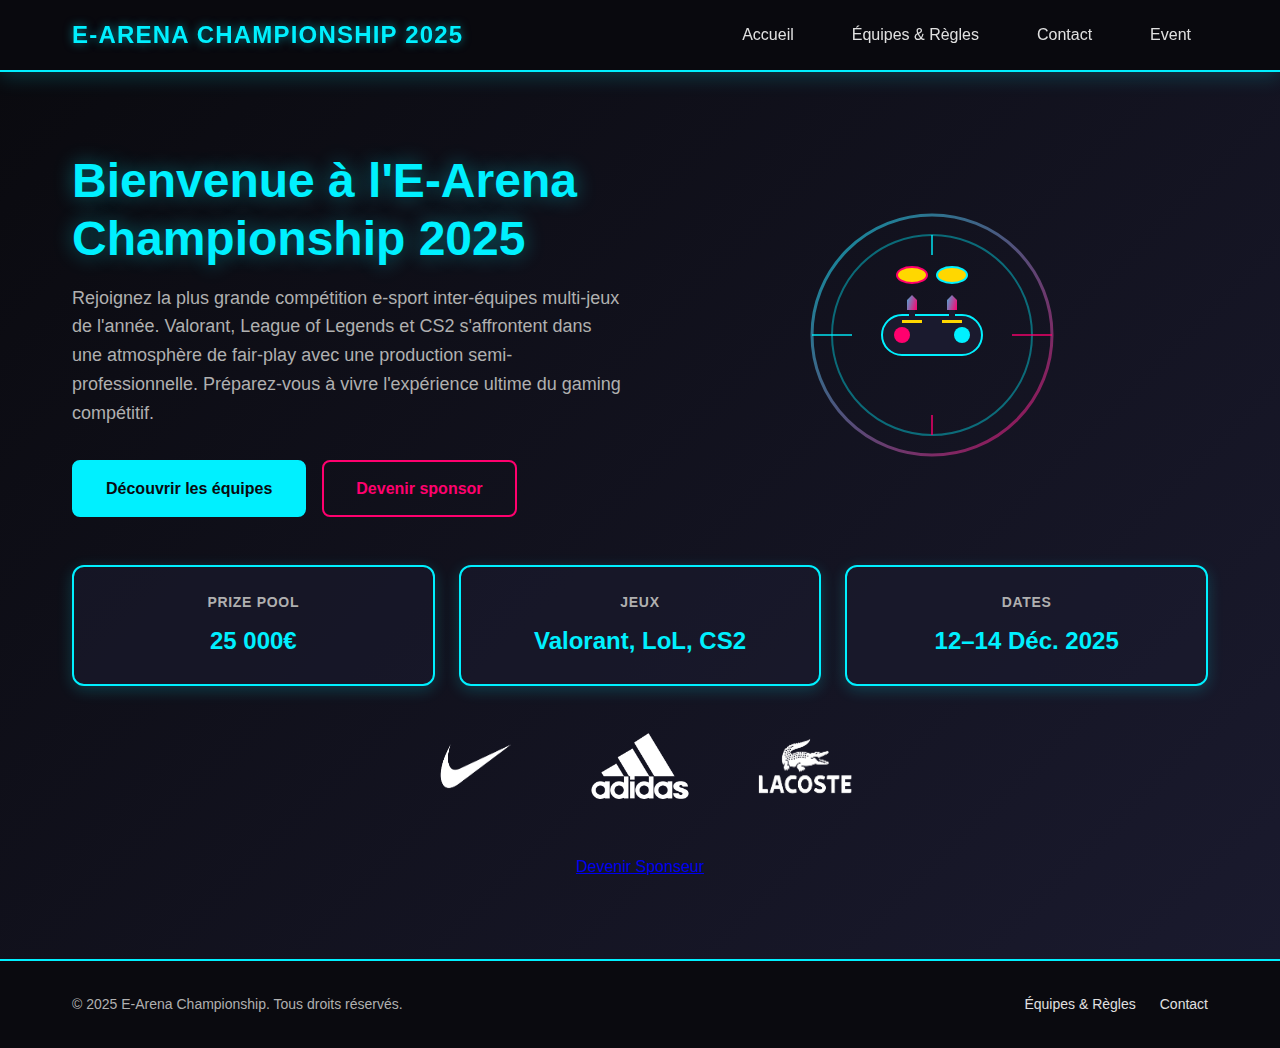
<file: index.html>
<!DOCTYPE html>
<html lang="fr">
<head>
  <meta charset="UTF-8">
  <meta name="viewport" content="width=device-width, initial-scale=1.0">
  <meta name="description" content="E-Arena Championship 2025 - Compétition e-sport inter-équipes multi-jeux avec 25 000€ de prize pool. Valorant, LoL, CS2.">
  <meta property="og:title" content="E-Arena Championship 2025">
  <meta property="og:description" content="Compétition e-sport inter-équipes multi-jeux avec esprit fair-play et production semi-pro">
  <meta property="og:type" content="website">
  <title>E-Arena Championship 2025 | Tournoi E-Sport</title>
  <link rel="icon" type="image/x-icon" href="gaming.jpg">
  <link rel="stylesheet" href="styles.css">
</head>
<body>
  <a href="#main" class="skip-link">Aller au contenu</a>

  <header class="header">
    <div class="container">
      <div class="header-content">
        <h1 class="logo">E-Arena Championship 2025</h1>
        <nav class="nav" aria-label="Navigation principale">
          <ul class="nav-list">
            <li><a href="#home" class="nav-link">Accueil</a></li>
            <li><a href="teams.html" class="nav-link" target="_blank">Équipes & Règles</a></li>
            <li><a href="contact.html" class="nav-link" target="_blank">Contact</a></li>
            <li><a href="events.html" class="nav-link" target="_blank">Event</a></li>
          </ul>
        </nav>
      </div>
    </div>
  </header>

  <main id="main" tabindex="-1">
    <section id="home" class="hero">
      <div class="container">
        <div class="hero-content">
          <div class="hero-text">
            <h2 class="hero-title">Bienvenue à l'E-Arena Championship 2025</h2>
            <p class="hero-description">
              Rejoignez la plus grande compétition e-sport inter-équipes multi-jeux de l'année. 
              Valorant, League of Legends et CS2 s'affrontent dans une atmosphère de fair-play 
              avec une production semi-professionnelle. Préparez-vous à vivre l'expérience ultime du gaming compétitif.
            </p>
            <div class="hero-cta">
              <a href="#teams" class="btn btn-primary">Découvrir les équipes</a>
              <a href="contact.html" class="btn btn-secondary">Devenir sponsor</a>
            </div>
          </div>
          <div class="hero-illustration">
            <svg viewBox="0 0 400 300" xmlns="http://www.w3.org/2000/svg" aria-hidden="true">
              <defs>
                <linearGradient id="neonGrad" x1="0%" y1="0%" x2="100%" y2="100%">
                  <stop offset="0%" style="stop-color:#00f0ff;stop-opacity:1" />
                  <stop offset="100%" style="stop-color:#ff006e;stop-opacity:1" />
                </linearGradient>
              </defs>
              <circle cx="200" cy="150" r="120" fill="none" stroke="url(#neonGrad)" stroke-width="3" opacity="0.6"/>
              <circle cx="200" cy="150" r="100" fill="none" stroke="#00f0ff" stroke-width="2" opacity="0.4"/>
              <rect x="150" y="130" width="100" height="40" rx="20" fill="#1a1a2e" stroke="#00f0ff" stroke-width="2"/>
              <circle cx="170" cy="150" r="8" fill="#ff006e"/>
              <circle cx="230" cy="150" r="8" fill="#00f0ff"/>
              <path d="M 180 90 L 180 110 L 175 115 L 175 125 L 185 125 L 185 115 L 180 110 Z" fill="url(#neonGrad)"/>
              <ellipse cx="180" cy="90" rx="15" ry="8" fill="#ffd700" stroke="#ff006e" stroke-width="2"/>
              <rect x="177" y="125" width="6" height="10" fill="#1a1a2e"/>
              <rect x="170" y="135" width="20" height="3" fill="#ffd700"/>
              <path d="M 220 90 L 220 110 L 215 115 L 215 125 L 225 125 L 225 115 L 220 110 Z" fill="url(#neonGrad)"/>
              <ellipse cx="220" cy="90" rx="15" ry="8" fill="#ffd700" stroke="#00f0ff" stroke-width="2"/>
              <rect x="217" y="125" width="6" height="10" fill="#1a1a2e"/>
              <rect x="210" y="135" width="20" height="3" fill="#ffd700"/>
              <line x1="80" y1="150" x2="120" y2="150" stroke="#00f0ff" stroke-width="2" opacity="0.7"/>
              <line x1="280" y1="150" x2="320" y2="150" stroke="#ff006e" stroke-width="2" opacity="0.7"/>
              <line x1="200" y1="50" x2="200" y2="70" stroke="#00f0ff" stroke-width="2" opacity="0.7"/>
              <line x1="200" y1="230" x2="200" y2="250" stroke="#ff006e" stroke-width="2" opacity="0.7"/>
            </svg>
          </div>
        </div>

        <div class="highlights">
          <article class="highlight-card">
            <h3 class="highlight-title">Prize Pool</h3>
            <p class="highlight-value">25 000€</p>
          </article>
          <article class="highlight-card">
            <h3 class="highlight-title">Jeux</h3>
            <p class="highlight-value">Valorant, LoL, CS2</p>
          </article>
          <article class="highlight-card">
            <h3 class="highlight-title">Dates</h3>
            <p class="highlight-value">12–14 Déc. 2025</p>
          </article>
        </div>
        <div class= "fisrtImage">
        <img src="nike.png" alt="lacoste">
        <img src="Adidas.png" alt="nike">
        <img src="lacoste.png" alt="Adidas">
        <div class="sponseur">
        <a href="contact.html">Devenir Sponseur</a>

        </div>
        </div>
      </div>
    </section>
  </main>

  <footer class="footer">
    <div class="container">
      <div class="footer-content">
        <p class="footer-copyright">&copy; 2025 E-Arena Championship. Tous droits réservés.</p>
        <nav class="footer-nav" aria-label="Navigation secondaire">
          <a href="#teams" class="footer-link">Équipes & Règles</a>
          <a href="#contact" class="footer-link">Contact</a>
        </nav>
      </div>
    </div>
  </footer>
</body>
</html>
</file>
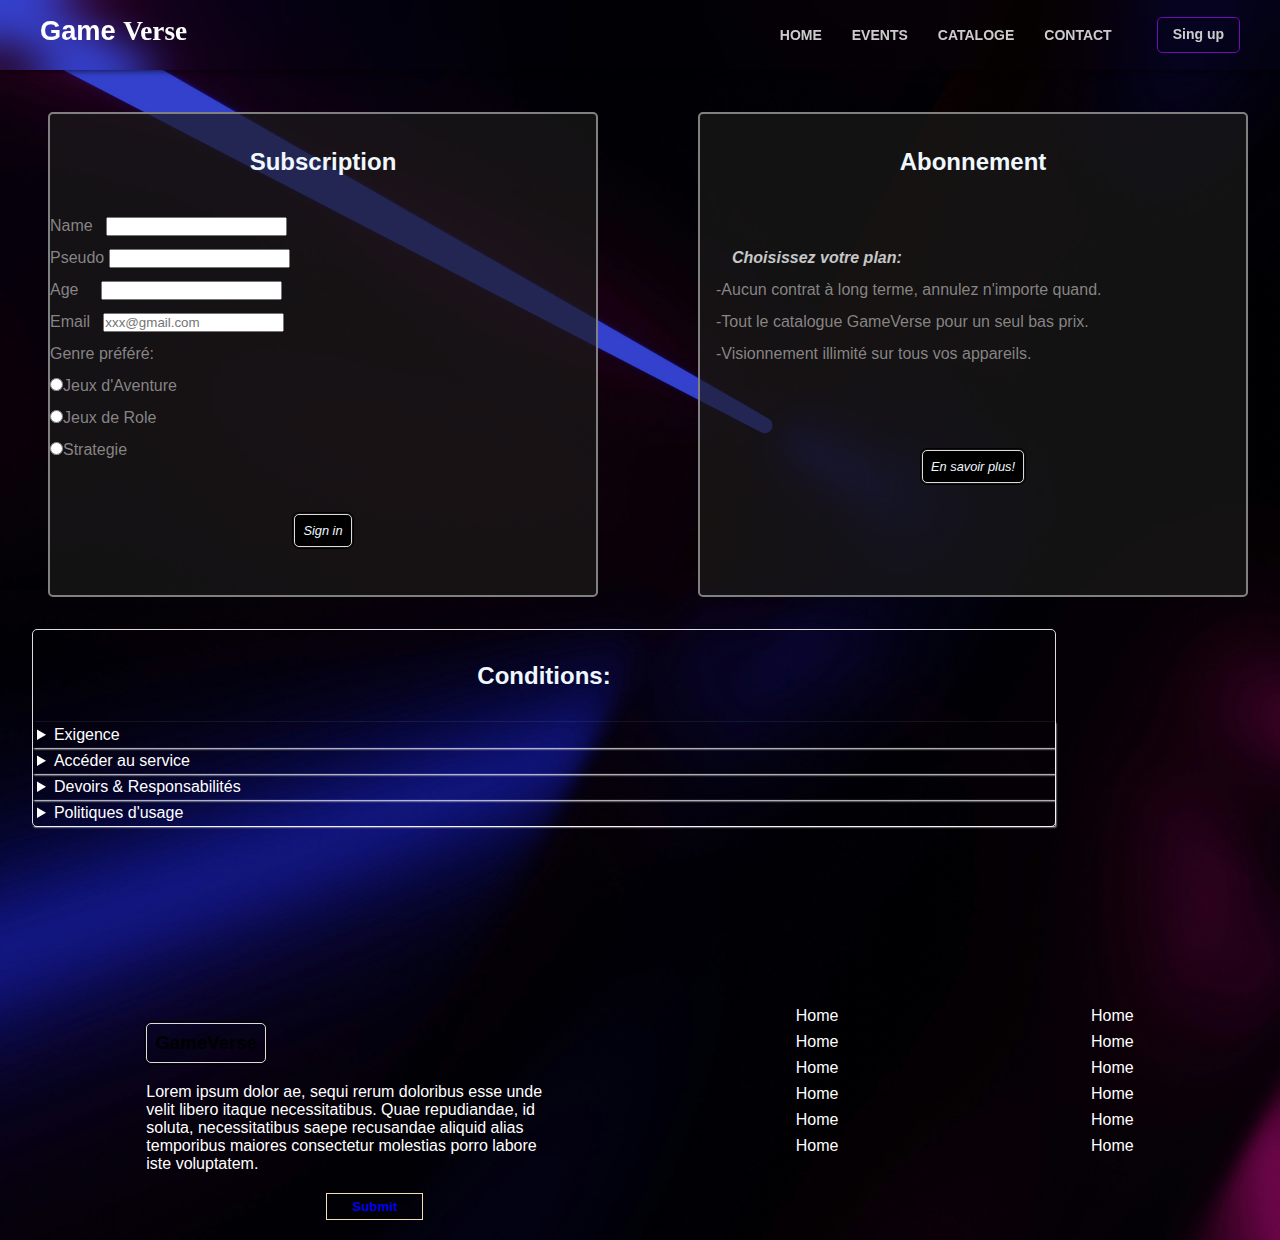
<file: communaut.html>
<!DOCTYPE html>
<html lang="fr">
    <head>
     <link rel="stylesheet" href="communaute-style.css">

    </head>
    <body style="background-image: url(background\ sss.jpg);" class="background-image">

 <header class="header">
    <h5 class="logo">GameVerse</h5>
    <nav class="nav">
    <details>
      <summary>Pages ▾</summary>
      <ul>
        <li><a href="acceuil.html">Home</a></li>
        <li><a href="evenement.html">EVENTS</a></li>
        <li><a href="catalogue">CATALOGE</a></li>
        <li><a href="#">CONTACT</a></li>
        <li><a href="communaut.html" class="signin">Sign Up</a></li>
      </ul>
    </details>
  </nav>
  </header> 


<header class="main-header">

           <div class="logo-container">

             <h1 class="logo">Game <span class="glow">Verse</span></h1>
           </div>

         <nav class="nav-links">
            <a href="acceuil.html" class="nav-item">HOME</a>
            <a href="evenement.html" class="nav-item">EVENTS</a>
            <a href="catalogue.html" class="nav-item">CATALOGE</a>
            <a href="#contact" class="nav-item">CONTACT</a>
            <a href="communaut.html" class="nav-item login-btn">Sing up</a>
        </nav>
       </header>

       <div class="first">
        <div class="form-signin">
            <h2>Subscription</h2>
            <form action="signup">
                <label for="name">Name &nbsp</label>
                <input type="text" id="name" name="name"><br>
                <label for="pseudo">Pseudo </label>
                <input type="text" id="pseudo" name="pseudo"><br>
                <label for="age">Age &nbsp &nbsp </label>
                <input type="number" id="age" name="age"><br>
                <label for="email">Email &nbsp </label>
                <input type="email" id="email" name="email"  placeholder="xxx@gmail.com"><br>
                <label for="genre">Genre préféré: &nbsp </label><br>
                <input type="radio" id="genre" name="genre" value="">Jeux d'Aventure<br>  
                <input type="radio" id="genre" name="genre" value="">Jeux de Role<br>
                <input type="radio" id="genre" name="genre" value="">Strategie <br>              
            </form>
            <div class="btn">
                <button > <em>Sign in</em></button>
            </div>
        </div>
        <div class="abonnement">
            <div>
                <h2>Abonnement</h2>
                <h4><em>Choisissez votre plan:</em> </h4>
                <p>-Aucun contrat à long terme, annulez n'importe quand. <br>
                   -Tout le catalogue GameVerse pour un seul bas prix. <br>
                   -Visionnement illimité sur tous vos appareils.</p>
                </div>
              <div class="POPUP">
                <a href="#types" class="btn"><button><em>En savoir plus!</em></button></a>
              </div>              
            </div>

            <div class="types" id="types">

                <div class="types-content">
                    <div style="background-color: #38B6A6;" class="length"> 
                        <h3>FREE</h3>
                        <div class="prg">                     
                        <p><b>-1080p,ray tracing</b></p><br>
                        <p><b>-Appareils pris en charge:</b></p>
                        <p><i>&nbsp&nbspTeleviseur,ordinateur,cellulaire et tablette</i></p><br>
                        <p><b>-Appareilsautorisés pour téléchargement:</b><i>1</i></p><br>
                        <p><b>-Sauvgard cloud: </b> &nbsp <i>Non dispo</i></p></p>
                        <p><b>-Support client:</b> &nbsp Via e-mail uniquement</i></p></div>


                        <div class="price">
                            <p><b>19.99$/Mois</b></p>
                        </div>
                    </div>
                    <div style="background-color: #762AA4;" class="length1">
                        <h3>PREMUIM</h3>
                        <div class="prg">

                           <p><b>-1440p,ray tracing</b></p><br>
                           <p><b>-Appareils pris en charge:</b></p>
                           <p><i>&nbsp&nbspTeleviseur,ordinateur,cellulaire et tablette</i></p><br>
                           <p><b>-Appareilsautorisés pour téléchargement:</b> <i>4</i></p><br>
                           <p><b>-Sauvgard cloud: </b> &nbsp <i>Automatique</i></p></p>
                           <p><b>-Support prioritaire:</b> &nbsp 24/24 H</i></p><br>
                           <p><b>-Réduction exclusives sur les nouvautés</b></p><br>                            
                        </div>

                        <div class="price">
                            <p><b>32.99$/Mois</b></p>
                        </div>                        
                    </div>
                    <div style="background-color:#1C2FB0;" class="length2">
                        <h3>PRO-GAMER</h3>
                        <div class="prg">
                           <p><b>-4K,ultra détail,ray tracing</b></p><br>
                           <p><b>-Appareils pris en charge:</b></p>
                           <p><i>&nbsp&nbspTeleviseur,ordinateur,cellulaire et tablette</i></p><br>
                           <p><b>-Appareilsautorisés pour téléchargement:</b><i>6</i></p><br>
                           <p><b>-Sauvgard cloud: </b> &nbsp <i>Illimité</i></p></p>
                           <p><b>-Support premuim:</b> &nbsp Avec assistance en direct</i></p><br>
                           <p><b>-Badges+Récompenses exclusives</b></p><br>
                           <p><b>-Streaming de jeux en direct</b></p><br> 
                        </div>
                        

                        <div class="price">
                            <p><b>49.98$/Mois</b></p>
                        </div>                         
                    </div>
                </div>
                <a href="#" class="close"><b>X</b></a>
            </div>
        </div>

        <div class="conditions">
            <h2>Conditions:</h2>
   
           <details>
             <summary>Exigence</summary>
             <p>Lorem ipsum dolor sit amet.</p>
           </details>
           <details>
              <summary>Accéder au service</summary>
              <p>Lorem ipsum dolor sit amet.</p>
            </details>
           <details>
               <summary>Devoirs & Responsabilités</summary>
               <p>Lorem ipsum dolor sit amet. Lorem ipsum dolor, sit amet consectetur adipisicing elit. </p>
           </details>
           <details>
               <summary>Politiques d'usage</summary>
               <p>Lorem ipsum dolor sit amet.</p>
           </details>        
       </div>

    </body>

    <footer class="footer">
  <p>© 2025 MyWebsite. All rights reserved.</p>
</footer>


<footer class="main-footer">
        <div class="general">
            <div class="first-cnd">
                <h3>GameVerse</h3>
                <p>Lorem ipsum dolor ae, sequi rerum doloribus esse unde velit libero itaque necessitatibus. Quae
                    repudiandae, id soluta, necessitatibus saepe recusandae aliquid alias temporibus maiores consectetur
                    molestias porro labore iste voluptatem.</p>
                <div class="icons">
                    <i class="fa-brands fa-twitter"></i>
<i class="fa-brands fa-x-twitter"></i><i class="fa-brands fa-twitter"></i>
<i class="fa-solid fa-phone"></i> <button><a href="#">Submit</a></button>
                </div>
            </div>
            <div class="second-cnd">
                <ul>
                    <li>Home </li>
                    <li>Home</li>
                    <li>Home</li>
                    <li>Home</li>
                    <li>Home</li>
                    <li>Home</li>
                </ul>
            </div>
            <div class="third">
                <ul>
                    <li>Home</li>
                    <li>Home</li>
                    <li>Home</li>
                    <li>Home</li>
                    <li>Home</li>
                    <li>Home</li>
                </ul>
            </div>
        </div>
    </footer>
</html>
</file>
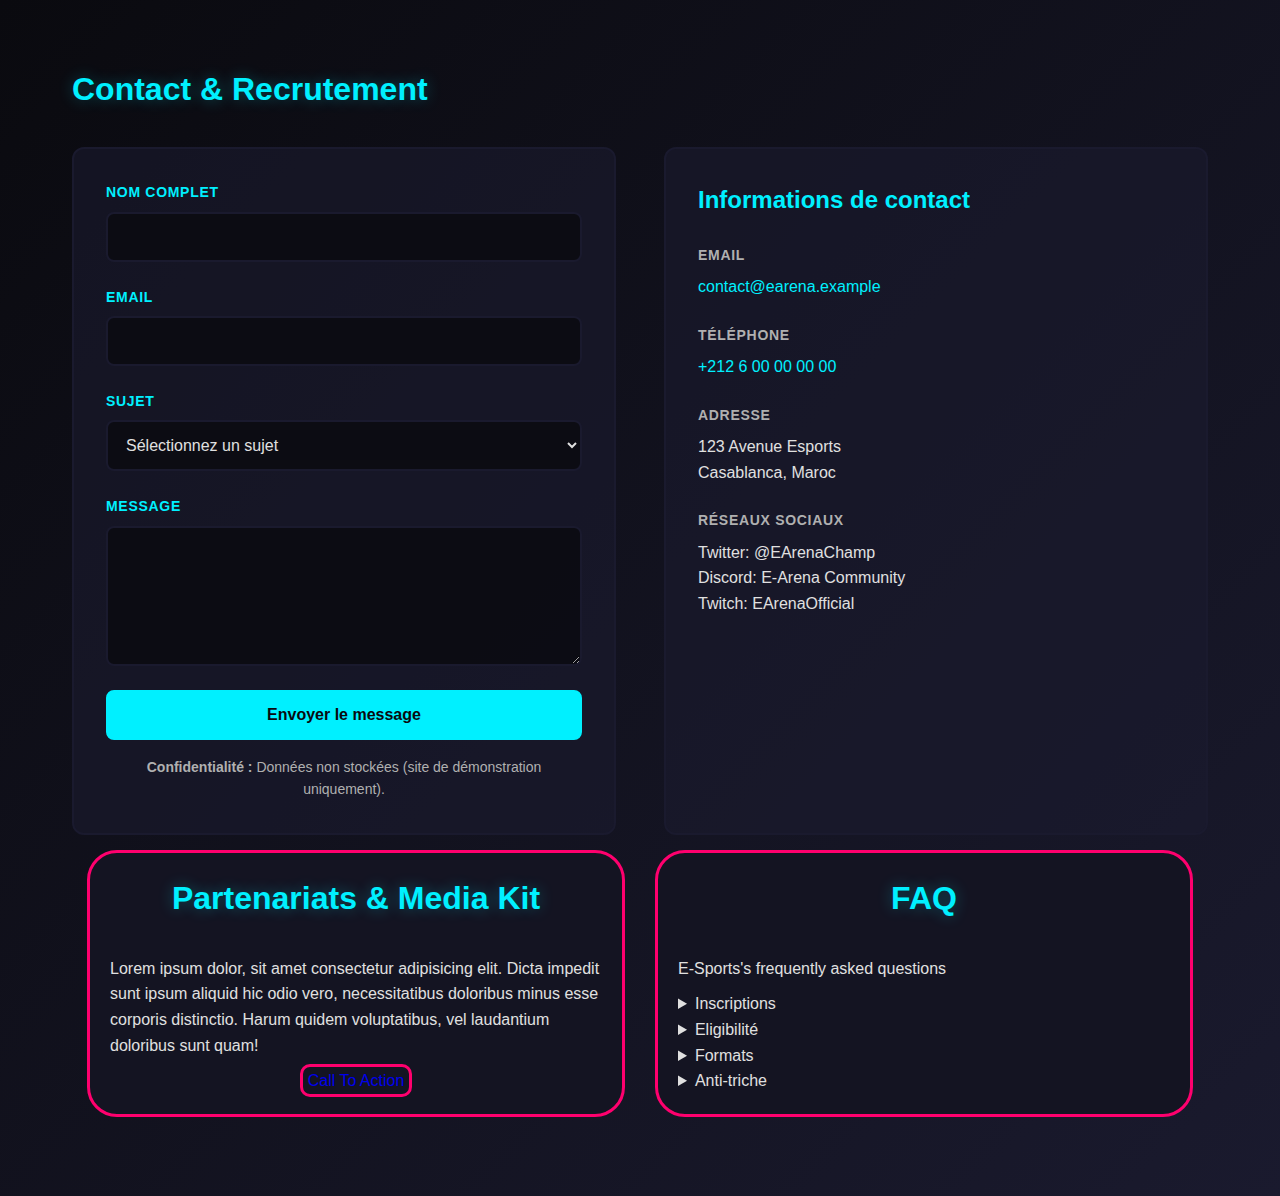
<file: contact.html>
<!DOCTYPE html>
<html lang="fr">
<head>
  <meta charset="UTF-8">
  <meta name="viewport" content="width=device-width, initial-scale=1.0">
  <meta name="description" content="E-Arena Championship 2025 - Compétition e-sport inter-équipes multi-jeux avec 25 000€ de prize pool. Valorant, LoL, CS2.">
  <meta property="og:title" content="E-Arena Championship 2025">
  <meta property="og:description" content="Compétition e-sport inter-équipes multi-jeux avec esprit fair-play et production semi-pro">
  <meta property="og:type" content="website">
  <title>E-Arena Championship 2025 | Tournoi E-Sport</title>
  <link rel="stylesheet" href="styles.css">
</head>
<body>
        <section id="contact" class="contact-section">
      <div class="container">
        <h2 class="section-title">Contact & Recrutement</h2>
        
        <div class="contact-layout">
          <div class="contact-form-wrapper">
            <form class="contact-form" action="#" method="post">
              <div class="form-group">
                <label for="name" class="form-label">Nom complet</label>
                <input type="text" id="name" name="name" class="form-input" required>
              </div>

              <div class="form-group">
                <label for="email" class="form-label">Email</label>
                <input type="email" id="email" name="email" class="form-input" required>
              </div>

              <div class="form-group">
                <label for="subject" class="form-label">Sujet</label>
                <select id="subject" name="subject" class="form-select" required>
                  <option value="">Sélectionnez un sujet</option>
                  <option value="recrutement">Recrutement</option>
                  <option value="sponsoring">Sponsoring</option>
                  <option value="info">Info Tournoi</option>
                </select>
              </div>

              <div class="form-group">
                <label for="message" class="form-label">Message</label>
                <textarea id="message" name="message" class="form-textarea" rows="6" required></textarea>
              </div>

              <button type="submit" class="btn btn-primary btn-full">Envoyer le message</button>
            </form>

            <p class="privacy-notice">
              <strong>Confidentialité :</strong> Données non stockées (site de démonstration uniquement).
            </p>
          </div>

          <div class="contact-info">
            <h3 class="contact-info-title">Informations de contact</h3>
            
            <div class="contact-item">
              <h4 class="contact-item-label">Email</h4>
              <p class="contact-item-value">
                <a href="mailto:contact@earena.example">contact@earena.example</a>
              </p>
            </div>

            <div class="contact-item">
              <h4 class="contact-item-label">Téléphone</h4>
              <p class="contact-item-value">
                <a href="tel:+212600000000">+212 6 00 00 00 00</a>
              </p>
            </div>

            <div class="contact-item">
              <h4 class="contact-item-label">Adresse</h4>
              <address class="contact-item-value">
                123 Avenue Esports<br>
                Casablanca, Maroc
              </address>
            </div>

            <div class="contact-item">
              <h4 class="contact-item-label">Réseaux sociaux</h4>
              <p class="contact-item-value">
                Twitter: @EArenaChamp<br>
                Discord: E-Arena Community<br>
                Twitch: EArenaOfficial
              </p>
            </div>
          </div>
        </div>
        <div class="tota">
        <div class="first-div-2">
                <h2 class="section-title">Partenariats & Media Kit</h2>
                <p>Lorem ipsum dolor, sit amet consectetur adipisicing elit. Dicta impedit sunt ipsum aliquid hic odio vero, necessitatibus doloribus minus esse corporis distinctio. Harum quidem voluptatibus, vel laudantium doloribus sunt quam!</p>
                <div class="divDiv">
                    <a href="contact.html">Call To Action</a>
                </div>
        </div>
        <div class="first-div-2">
                <h2 class="section-title">FAQ</h2>
                <p>E-Sports's frequently asked questions</p>
                <details>
                <summary>Inscriptions</summary>
                <p>Epcot is a theme park at Walt Disney World Resort featuring exciting attractions, international pavilions, award-winning fireworks and seasonal special events.</p>
                </details>  
                <details>
                <summary>Eligibilité</summary>
                <p>Epcot is a theme park at Walt Disney World Resort featuring exciting attractions, international pavilions, award-winning fireworks and seasonal special events.</p>
                </details>
                <details>
                <summary>Formats</summary>
                <p>Epcot is a theme park at Walt Disney World Resort featuring exciting attractions, international pavilions, award-winning fireworks and seasonal special events.</p>
                </details>
                <details>
                <summary>Anti-triche</summary>
                <p>Epcot is a theme park at Walt Disney World Resort featuring exciting attractions, international pavilions, award-winning fireworks and seasonal special events.</p>
                </details>        
        </div>
        </div>

      </div>
    </section>
</body> 
</html>
</file>
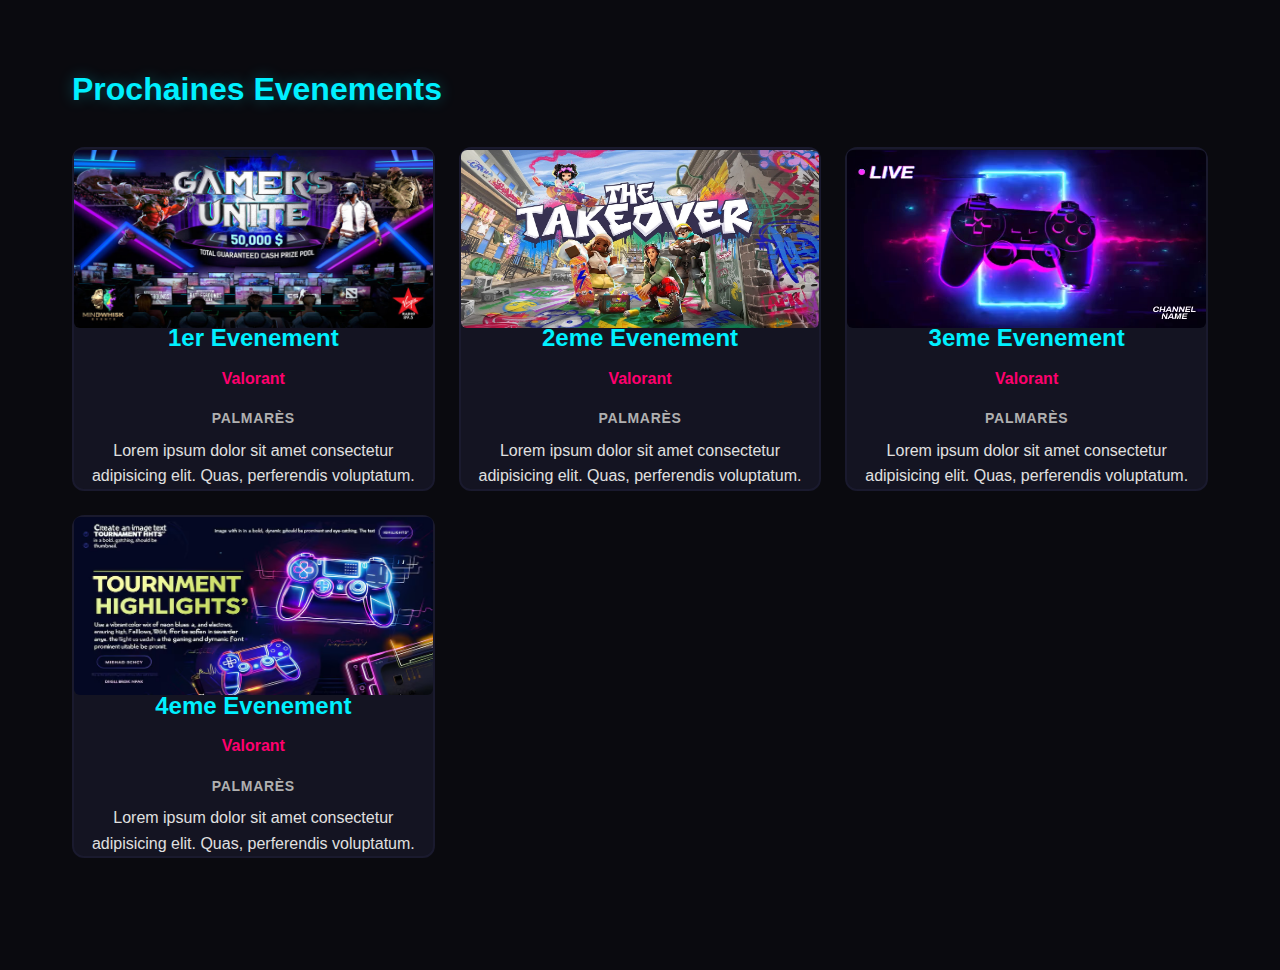
<file: events.html>
<!DOCTYPE html>
<html lang="fr">
<head>
  <meta charset="UTF-8">
  <meta name="viewport" content="width=device-width, initial-scale=1.0">
  <meta name="description" content="E-Arena Championship 2025 - Compétition e-sport inter-équipes multi-jeux avec 25 000€ de prize pool. Valorant, LoL, CS2.">
  <meta property="og:title" content="E-Arena Championship 2025">
  <meta property="og:description" content="Compétition e-sport inter-équipes multi-jeux avec esprit fair-play et production semi-pro">
  <meta property="og:type" content="website">
  <title>E-Arena Championship 2025 | Tournoi E-Sport</title>
  <link rel="stylesheet" href="styles.css">
</head>
<body>
 <section id="teams" class="teams-section">
      <div class="container">
        <div class="teams-layout">
          <div class="teams-main">
            <h2 class="section-title">Prochaines Evenements</h2>
            <div class="teams-grid">


                <article class="team-card">
                <div class="events">
                    <h3 class="team-name">1er Evenement</h3>
                    <p class="team-game">Valorant</p>
                    <h4 class="team-achievements-title">Palmarès</h4>
                    <p>Lorem ipsum dolor sit amet consectetur adipisicing elit. Quas,  perferendis voluptatum.</p>
                    <img src="gaming.jpg" alt="">
                </div>
                </article>

                <article class="team-card">
                <div class="events">
                    <h3 class="team-name">2eme Evenement</h3>
                    <p class="team-game">Valorant</p>
                    <h4 class="team-achievements-title">Palmarès</h4>
                    <p>Lorem ipsum dolor sit amet consectetur adipisicing elit. Quas,  perferendis voluptatum.</p>
                    <img src="gaming1.webp" alt="">
                </div>
                </article>
                                <article class="team-card">
                <div class="events">
                    <h3 class="team-name">3eme Evenement</h3>
                    <p class="team-game">Valorant</p>
                    <h4 class="team-achievements-title">Palmarès</h4>
                    <p>Lorem ipsum dolor sit amet consectetur adipisicing elit. Quas,  perferendis voluptatum.</p>
                    <img src="gaming2.jpg" alt="">
                </div>
                </article>
                                <article class="team-card">
                <div class="events">
                    <h3 class="team-name">4eme Evenement</h3>
                    <p class="team-game">Valorant</p>
                    <h4 class="team-achievements-title">Palmarès</h4>
                    <p>Lorem ipsum dolor sit amet consectetur adipisicing elit. Quas,  perferendis voluptatum.</p>
                    <img src="gaming3.jpg" alt="">
                </div>
                </article>
            </div>
          </div>
        </div>
      </div>
    </section>
</body> 
</html>
</file>
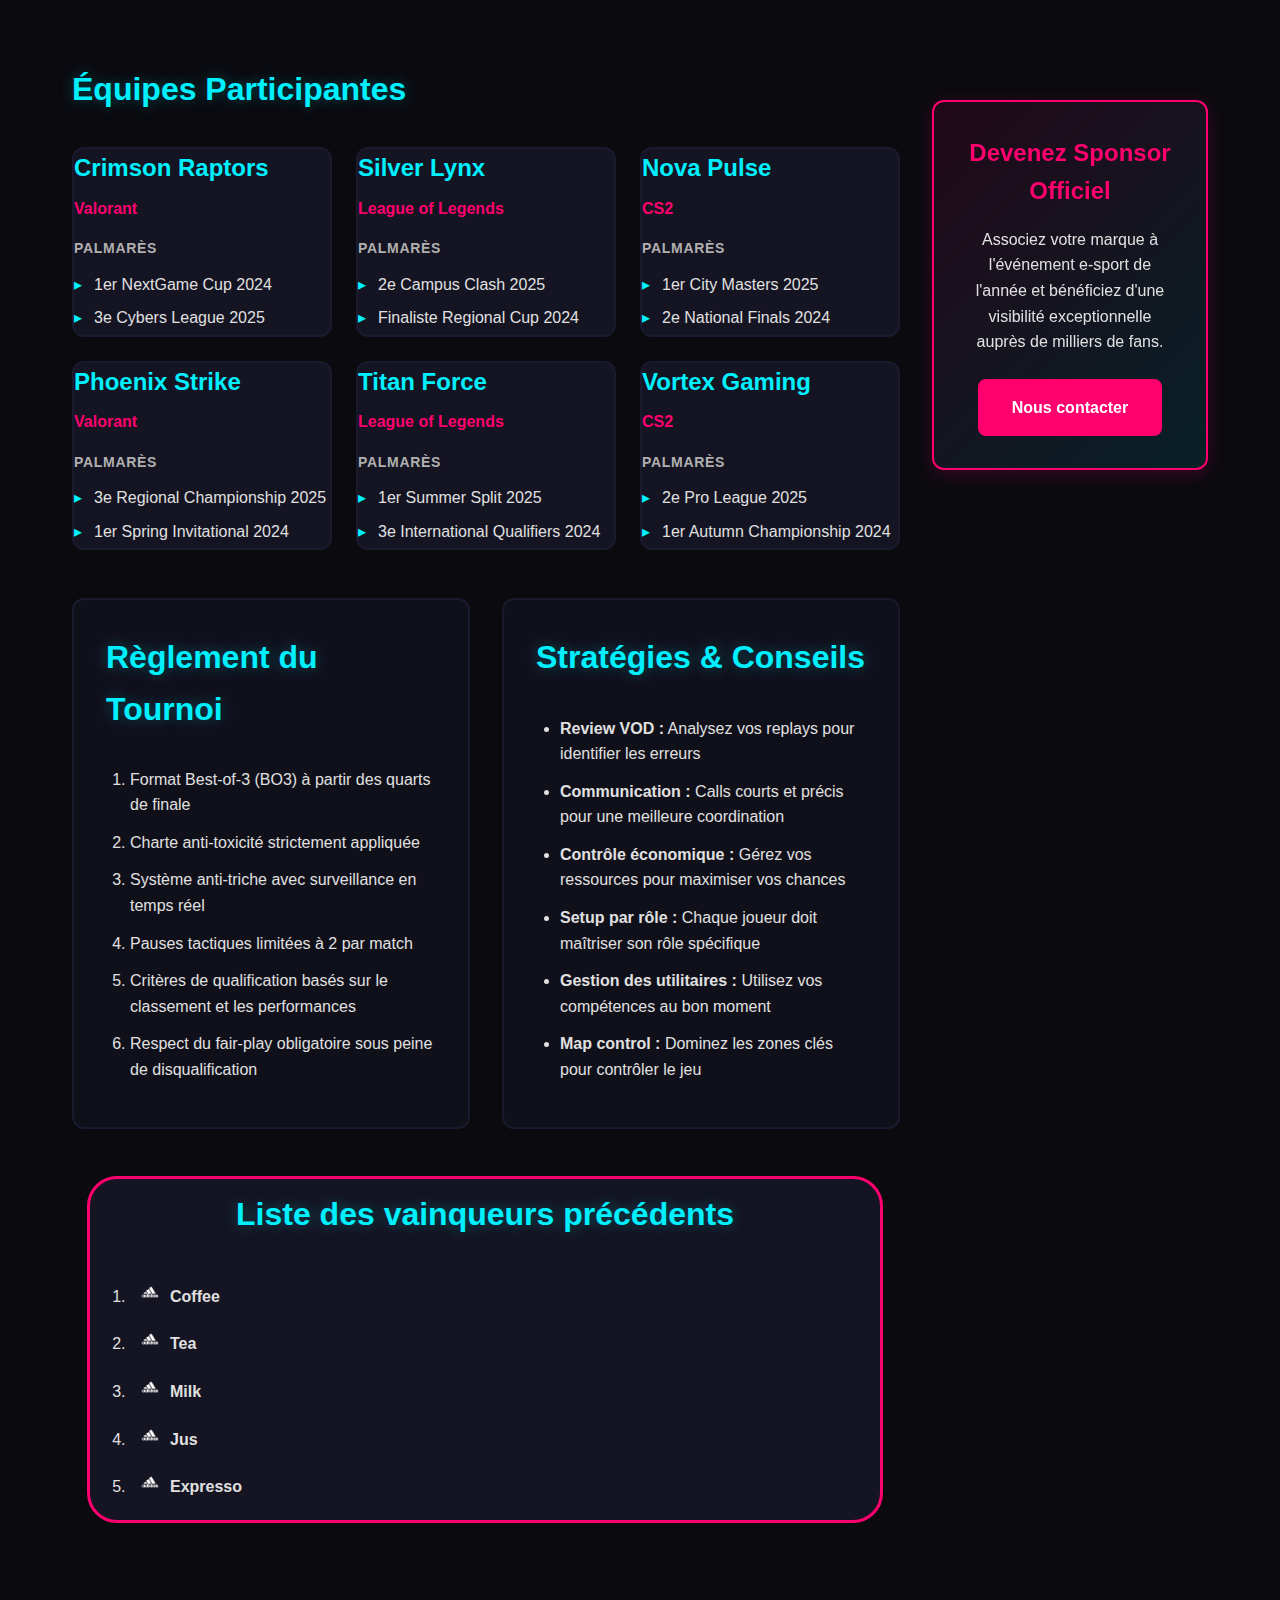
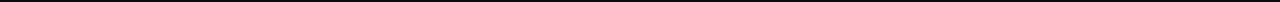
<file: teams.html>
<!DOCTYPE html>
<html lang="fr">
<head>
  <meta charset="UTF-8">
  <meta name="viewport" content="width=device-width, initial-scale=1.0">
  <meta name="description" content="E-Arena Championship 2025 - Compétition e-sport inter-équipes multi-jeux avec 25 000€ de prize pool. Valorant, LoL, CS2.">
  <meta property="og:title" content="E-Arena Championship 2025">
  <meta property="og:description" content="Compétition e-sport inter-équipes multi-jeux avec esprit fair-play et production semi-pro">
  <meta property="og:type" content="website">
  <title>E-Arena Championship 2025 | Tournoi E-Sport</title>
  <link rel="stylesheet" href="styles.css">
</head>
<body>
 <section id="teams" class="teams-section">
      <div class="container">
        <div class="teams-layout">
          <div class="teams-main">
            <h2 class="section-title">Équipes Participantes</h2>
            <div class="teams-grid">
              <article class="team-card">
                <h3 class="team-name">Crimson Raptors</h3>
                <p class="team-game">Valorant</p>
                <h4 class="team-achievements-title">Palmarès</h4>
                <ul class="team-achievements">
                  <li>1er NextGame Cup 2024</li>
                  <li>3e Cybers League 2025</li>
                </ul>
              </article>

              <article class="team-card">
                <h3 class="team-name">Silver Lynx</h3>
                <p class="team-game">League of Legends</p>
                <h4 class="team-achievements-title">Palmarès</h4>
                <ul class="team-achievements">
                  <li>2e Campus Clash 2025</li>
                  <li>Finaliste Regional Cup 2024</li>
                </ul>
              </article>

              <article class="team-card">
                <h3 class="team-name">Nova Pulse</h3>
                <p class="team-game">CS2</p>
                <h4 class="team-achievements-title">Palmarès</h4>
                <ul class="team-achievements">
                  <li>1er City Masters 2025</li>
                  <li>2e National Finals 2024</li>
                </ul>
              </article>

              <article class="team-card">
                <h3 class="team-name">Phoenix Strike</h3>
                <p class="team-game">Valorant</p>
                <h4 class="team-achievements-title">Palmarès</h4>
                <ul class="team-achievements">
                  <li>3e Regional Championship 2025</li>
                  <li>1er Spring Invitational 2024</li>
                </ul>
              </article>

              <article class="team-card">
                <h3 class="team-name">Titan Force</h3>
                <p class="team-game">League of Legends</p>
                <h4 class="team-achievements-title">Palmarès</h4>
                <ul class="team-achievements">
                  <li>1er Summer Split 2025</li>
                  <li>3e International Qualifiers 2024</li>
                </ul>
              </article>

              <article class="team-card">
                <h3 class="team-name">Vortex Gaming</h3>
                <p class="team-game">CS2</p>
                <h4 class="team-achievements-title">Palmarès</h4>
                <ul class="team-achievements">
                  <li>2e Pro League 2025</li>
                  <li>1er Autumn Championship 2024</li>
                </ul>
              </article>
            </div>

            <div class="rules-strategies">
              <div class="rules-block">
                <h2 class="section-title">Règlement du Tournoi</h2>
                <ol class="rules-list">
                  <li>Format Best-of-3 (BO3) à partir des quarts de finale</li>
                  <li>Charte anti-toxicité strictement appliquée</li>
                  <li>Système anti-triche avec surveillance en temps réel</li>
                  <li>Pauses tactiques limitées à 2 par match</li>
                  <li>Critères de qualification basés sur le classement et les performances</li>
                  <li>Respect du fair-play obligatoire sous peine de disqualification</li>
                </ol>
              </div>

              <div class="strategies-block">
                <h2 class="section-title">Stratégies & Conseils</h2>
                <ul class="strategies-list">
                  <li><strong>Review VOD :</strong> Analysez vos replays pour identifier les erreurs</li>
                  <li><strong>Communication :</strong> Calls courts et précis pour une meilleure coordination</li>
                  <li><strong>Contrôle économique :</strong> Gérez vos ressources pour maximiser vos chances</li>
                  <li><strong>Setup par rôle :</strong> Chaque joueur doit maîtriser son rôle spécifique</li>
                  <li><strong>Gestion des utilitaires :</strong> Utilisez vos compétences au bon moment</li>
                  <li><strong>Map control :</strong> Dominez les zones clés pour contrôler le jeu</li>
                </ul>
              </div>
              <div class="first-div">
                <h2 class="section-title">Liste des vainqueurs précédents</h2>
                    <ol clas>
                    <li><img src="Adidas.png" alt=""><strong>Coffee</strong></li>
                    <li><img src="Adidas.png" alt=""><strong>Tea</strong></li>
                    <li><img src="Adidas.png" alt=""><strong>Milk</strong></li>
                    <li><img src="Adidas.png" alt=""><strong>Jus</strong></li>
                    <li><img src="Adidas.png" alt=""><strong>Expresso</strong></li>
                    </ol> 
              </div>
            </div>
          </div>

          <aside class="sponsor-aside">
            <div class="sponsor-card">
              <h3 class="sponsor-title">Devenez Sponsor Officiel</h3>
              <p class="sponsor-text">
                Associez votre marque à l'événement e-sport de l'année et bénéficiez d'une visibilité exceptionnelle auprès de milliers de fans.
              </p>
              <a href="#contact" class="btn btn-accent">Nous contacter</a>
            </div>
          </aside>
        </div>
      </div>
    </section>
    </body>
</html>
</file>
<file: communaute-style.css>
:root{
    --border-raduis:5px;
    --text-font: Arial, Helvetica, sans-serif;
    --linear-gradiant1: #9422B3;
    --linear-gradiant2: #4F2449;
    --linear-gradiant3: #3E2930;
}



@media only screen and (max-width: 600px){
*{
margin: 0;
padding: 0;

}
html{
    height: 420vh;
}

.background-image{
    background-size: cover;
}

body {
    margin-top: 5rem;
    font-family: Arial, Helvetica, sans-serif;
  color: #fff;
  min-height: 100vh;
    }

    /* Nav bare */

.main-header{
  display: none;
}    
.header {

  top: 0;
  left: 0;
  width: 100%;
  height: 50px;
  display: flex;
  justify-content: space-around;
  padding-top: 28px;
  position: fixed;
  backdrop-filter: blur(20PX);
  z-index:1; 



}

.logo {
  color: #f8f6f6; 
  font-size: 1rem;
  font-weight: bold;
  letter-spacing: 1px;
  padding-top:0.5rem;
}




summary {
  list-style: none;
  background-color: rgba(255,255,255,0.1);
  color: white;
  padding: 10px 14px;
  border-radius: var(--border-raduis);
  cursor: pointer;
  font-size: 1rem;
  border: 1px solid rgba(255,255,255,0.2);
  text-align: center;

}


summary::-webkit-details-marker {
  display: none;
}




ul {
  list-style: none;
  margin-top: 10px;
  background-color: #1a1a1a;
  border-radius: 8px;
  overflow: hidden;
  box-shadow: 0 4px 10px rgba(0,0,0,0.4);
}

li a {
  display: block;
  text-decoration: none;
  color: white;
  padding: 12px 16px;
  font-size: 15px;
  border-bottom: 1px solid rgba(255,255,255,0.08);
}

li a:hover {
  background-color: #7209B7;
  scale: 1.1;
}


.signin {
  background-color: #7209B7;
  border-radius: 0 0 8px 8px;
  text-align: center;
  font-weight: bold;
}

/* end of nav bare */

.first{
    margin-top: 2rem;
    width: 17rem;
    margin-left: 0.1rem;
}

h2{
    color: aliceblue;
    font-family: var(--text-font);
    text-align: center;
}

h3{
    color: rgb(0, 0, 0);
    text-align: center;
    margin-top: 1rem;
    padding: .5rem .5rem;
    border-radius: var(--border-raduis);
    border: 1px solid gainsboro;
    outline: 1px solid rgb(6, 1, 1);
    outline-offset: 1px;
        
    

}

h4{
    color: rgb(197, 199, 200);
    text-align: start; 
    margin-top: 2rem;   
}

input[type=text]:focus {
  background-color: lightblue;
}
input[type=number]:focus {
  background-color: lightblue;
}
input[type=email]:focus {
  background-color: lightblue;
}

.btn{
    display: flex;
    justify-content: center;
    align-items: center;
    padding: 3rem 3rem;  
}
.btn button{
        cursor: pointer;
        background-color: rgb(0, 0, 0);
        color: aliceblue;
        font-size: 0.8rem;
        padding: .5rem .5rem;
        border-radius: var(--border-raduis);
        border: 1px solid gainsboro;
        outline: 1px solid rgb(6, 1, 1);
        outline-offset: 1px;
        
}


    /* formulaire */
.form-signin{
    border: 2px solid gray;
    background-color: rgba(28, 27, 27, 0.683);
    border-radius: var(--border-raduis);
    margin-top: 20px;
    width: 100%;
    height: 25rem;
    line-height: 2rem;
    color: rgba(158, 155, 155, 0.842);
    justify-content: space-between;
}

.close:active{
    display: none;
    
}
  /* Abonnement */
.abonnement{
    border: 2px solid gray;
    background-color: rgba(28, 27, 27, 0.683);
    border-radius: var(--border-raduis);
    margin-top: 20px;
    width: 100%;
    height: 25rem;
    line-height: 2rem;
    color: rgba(158, 155, 155, 0.842);  

}
.POPUP{
  display: none;
}
.POPUP a{
    text-decoration: none;
}

.types-content{
    text-align: center;
    color: #0f0f0f;
    
}

.types-content>div{
    border-radius: var(--border-raduis);
}

.prg{
    margin-top: 1.7rem;
}

.price{
    border: 1px solid gainsboro;
    outline: 1px solid rgb(6, 1, 1);
    background-color: rgb(0, 0, 0);
    color: #eeeeee;
    outline-offset: 1px;
    padding: .5rem .5rem;
    width: 10rem;
    border-radius: var(--border-raduis);
    margin-top: 2rem;
    margin-left: 3rem;
}

.length{
    height: 25rem;
    margin-left: .2rem;
}
.length1{
    height: 28rem;
    margin-left: .2rem;
}
.length2{
    height: 30rem;
    margin-left: .2rem;
}

/* Conditions */
.conditions{
     margin-top: 2rem;
     margin-bottom: 2rem;
     border-radius: var(--border-raduis);
     border: 1px solid gainsboro;
     width: 17rem;
     margin-left: .2rem;



}
details > summary {
  padding: 4px;
  border: none;
  box-shadow: 1px 1px 2px;
  cursor: pointer;
}

details > p {
  background-color: black;
  padding: 4px;
  margin: 0;
  box-shadow: 1px 1px 2px #bbbbbb;
}

/* FOOTER */
.footer{
  color: white;
  margin-top: 50%;
  text-align: center;

}
.main-footer{
  display: none;
}


}

@media  (min-width:601px) {
* {
        margin: 0;
        padding: 0;
        box-sizing: border-box;
    }
/* Nav bare */

    .main-header {
        position: fixed;
        top: 0;
        left: 0;
        width: 100%;
        z-index: 999;
        height: 100PX;
        display: flex;
        justify-content: space-between;
        align-items: center;
        padding: 10px 40px;
        height: 70px;
        z-index: 1000;
        box-shadow: 0 2px 5px rgba(0, 0, 0, 0.5);
        backdrop-filter: blur(20px);
    }

    .header{
      display: none;
    }

    .logo {
        height: 50px;
        width: auto;
        color: #fff;
        margin-top: 10px;
        font-size: 1.7rem


    }

    .nav-links {
        display: flex;
        gap: 30px;
    }

    .nav-item {
        text-decoration: none;
        color: #cccccc;
        font-size: 14px;
        font-weight: bold;
        padding: 10px 0;
        transition: color 0.3s ease;
        outline: none;
    }

    .nav-item:hover {
        color: violet;

    }

    .nav-item:focus,
    .nav-item:active {
        color: violet;
    }


    .login-btn {
        border: 1px solid #7209B7;
        padding: 8px 15px;
        border-radius: 5px;

        margin-left: 15px;
    }

    .login-btn:hover {
        background-color: #7209B7;
        color: #fdfafa;
    }


        .logo span.glow{
        color: #fff;
        animation: glow 1s ease-in-out infinite alternate;
        font-family: cursive;

    }

    @-webkit-keyframes glow {
        from {
            text-shadow: 0 0 10px #fff, 0 0 20px #fff, 0 0 30px #e60073, 0 0 40px #e60073, 0 0 50px #e60073, 0 0 60px #e60073, 0 0 70px #e60073;
        }

        to {
            text-shadow: 0 0 20px #fff, 0 0 30px #ff4da6, 0 0 40px #ff4da6, 0 0 50px #ff4da6, 0 0 60px #ff4da6, 0 0 70px #ff4da6, 0 0 80px #ff4da6;
        }
    }
/* end of nav bare */


.background-image{
    background-size: cover;
}

body {
    margin-top: 5rem;
    font-family: Arial, Helvetica, sans-serif;
    color: #fff;
    min-height: 100vh;
}

.first{
    margin-top: 2rem;
    margin-left: 1rem;
    display: flex;
    gap: 5rem;
    flex-direction: row;
    gap: 100px;
    
    
}

h2{
    color: aliceblue;
    font-family: var(--text-font);
    text-align: center;
    padding: 2rem 3rem;
}

h3{
    color: rgb(0, 0, 0);
    text-align: center;
    margin-top: 1rem;
    padding: .5rem .5rem;
    border-radius: var(--border-raduis);
    border: 1px solid gainsboro;
    outline: 1px solid rgb(6, 1, 1);
    outline-offset: 1px; 
}

h4{
    color: rgb(197, 199, 200);
    text-align: start; 
    margin-top: 2rem;   
}

input[type=text]:focus {
  background-color: lightblue;
}
input[type=number]:focus {
  background-color: lightblue;
}
input[type=email]:focus {
  background-color: lightblue;
}

.btn{
    display: flex;
    justify-content: center;
    align-items: center;
    padding: 3rem 3rem;  
}
.btn button{
        cursor: pointer;
        background-color: rgb(0, 0, 0);
        color: aliceblue;
        font-size: 0.8rem;
        padding: .5rem .5rem;
        border-radius: var(--border-raduis);
        border: 1px solid gainsboro;
        outline: 1px solid rgb(6, 1, 1);
        outline-offset: 1px;
        
}


    /* formulaire */
.form-signin{
    border: 2px solid gray;
    background-color: rgba(28, 27, 27, 0.683);
    border-radius: var(--border-raduis);
    margin-top: 2rem;
    margin-left: 2rem;
    height: auto;
    line-height: 2rem;
    color: rgba(158, 155, 155, 0.842);
    width: 100%;
    position:relative;
    justify-content: start;
}

  /* Abonnement */
.abonnement{
    border: 2px solid gray;
    background-color: rgba(28, 27, 27, 0.683);
    border-radius: var(--border-raduis);
    margin-top: 2rem;
    margin-right: 2rem;
    height: auto;
    line-height: 2rem;
    color: rgba(158, 155, 155, 0.842);  
     width: 100%;
     position:relative;
     
}

.abonnement h4{
  margin-left: 2rem;
  justify-content: center;
}

.abonnement p{
  margin-left: 1rem;
  justify-content: center;
  align-items: center;
}

.abonnement .btn{
  padding: 5rem 3rem;
}
.POPUP a{
    text-decoration: none;
}
.types{
  display: none;
  background: linear-gradient(0deg, #9422B3, #4F2449, #3E2930);
  position: fixed;
  /* left:7rem; */
  left: 0;
  right: 0;
  top: 4rem;
  bottom: 0;
  border-radius: var(--border-raduis);
  justify-content: center;
  align-items: center;
  z-index: 99;
  backdrop-filter: blur(4px);
}
.types:target{
  display: flex;


}

.types-content{
    text-align: center;
    color: #0f0f0f;
    display: flex;
    align-items: end;
    position: relative;
    margin-left: 2rem;
    margin-right: 2rem;
    
}

.types-content>div{
    border-radius: var(--border-raduis);
}

.prg{
    margin-top: 1.7rem;
}

.price{
    border: 1px solid gainsboro;
    outline: 1px solid rgb(6, 1, 1);
    background-color: rgb(0, 0, 0);
    color: #eeeeee;
    outline-offset: 1px;
    padding: .5rem .5rem;
    width: 10rem;
    border-radius: var(--border-raduis);
    margin-top: 2rem;
    margin-left: 3rem;
}

.length{
    height: 25rem;
    margin-left: .2rem;
}
.length1{
    height: 28rem;
    margin-left: .2rem;
}
.length2{
    height: 30rem;
    margin-left: .2rem;
}

.close:target{
    display: flex;
}
.close {
  color: var(--linear-gradiant1);
  text-decoration: none;
  position: absolute;
  bottom: 95%;
  left: 98%;
}

/* Conditions */
.conditions{
     margin-top: 2rem;
     border-radius: var(--border-raduis);
     border: 1px solid gainsboro;
     width: 80%;
     margin-left: 2rem;
     display: flex;
     flex-direction: column;
}

details > summary {
  padding: 4px;
  border: none;
  box-shadow: 1px 1px 2px;
  cursor: pointer;
}

details > p {
  background-color: black;
  padding: 4px;
  margin: 0;
  box-shadow: 1px 1px 2px #bbbbbb;
}

/* FOOTER */
 .footer {
   display: none;
} 
 .general{
    padding: 20px;
    display: flex;
    justify-content: space-around;
    color: white;
    margin-top: 10rem;
}
.first-cnd{
    width: 32%;
    display: flex;
    flex-wrap: wrap;
    gap: 20px;
}
.icons{
display: flex;
gap: 20px;
justify-content: center;
align-items: center;
}

.first-cnd button{
    margin-left: 100px;
    padding: 5px 25px;
    background-color: transparent;
    font-weight: bold;
    border: 1px solid wheat;
    cursor: pointer;
    color: white;
}
.first-cnd button a{
    text-decoration: none;
}
.first-cnd button:hover{
    background-color: white;
    color: green;
}
ul li{
    list-style: none;
    margin-bottom: 8px;
}

    
}
</file>
<file: styles.css>
/* ===== RESET & BASE ===== */
* {
  margin: 0;
  padding: 0;
  box-sizing: border-box;
}

html {
  scroll-behavior: smooth;
}

body {
  font-family: -apple-system, BlinkMacSystemFont, "Segoe UI", Roboto, "Helvetica Neue", Arial, sans-serif;
  line-height: 1.6;
  color: #e0e0e0;
  background-color: #0a0a0f;
  min-height: 100vh;
}

/* ===== SKIP LINK ===== */
.skip-link {
  position: absolute;
  top: -100px;
  left: 0;
  background: #00f0ff;
  color: #0a0a0f;
  padding: 0.75rem 1.5rem;
  text-decoration: none;
  font-weight: 600;
  z-index: 1000;
  border-radius: 0 0 0.5rem 0;
}

.skip-link:focus {
  top: 0;
  outline: 3px solid #ff006e;
  outline-offset: 2px;
}

/* ===== CONTAINER ===== */
.container {
  width: 100%;
  max-width: 1200px;
  margin: 0 auto;
  padding: 0 1rem;
}

/* ===== HEADER ===== */
.header {
  position: sticky;
  top: 0;
  background: rgba(10, 10, 15, 0.95);
  backdrop-filter: blur(10px);
  border-bottom: 2px solid #00f0ff;
  z-index: 100;
  box-shadow: 0 4px 20px rgba(0, 240, 255, 0.2);
}

.header-content {
  display: flex;
  flex-direction: column;
  align-items: center;
  padding: 1rem 0;
  gap: 1rem;
}

.logo {
  font-size: 1.25rem;
  font-weight: 700;
  color: #00f0ff;
  text-transform: uppercase;
  letter-spacing: 0.05em;
  text-shadow: 0 0 10px rgba(0, 240, 255, 0.5);
}

.nav-list {
  display: flex;
  list-style: none;
  gap: 1.5rem;
  flex-wrap: wrap;
  justify-content: center;
}

.nav-link {
  color: #e0e0e0;
  text-decoration: none;
  font-weight: 500;
  padding: 0.5rem 1rem;
  border-radius: 0.25rem;
  transition: all 0.3s ease;
  border: 1px solid transparent;
}

.nav-link:hover {
  color: #00f0ff;
  border-color: #00f0ff;
  background: rgba(0, 240, 255, 0.1);
}

.nav-link:focus {
  outline: 2px solid #00f0ff;
  outline-offset: 2px;
}

/* ===== HERO SECTION ===== */
.hero {
  padding: 3rem 0;
  background: linear-gradient(135deg, #0a0a0f 0%, #1a1a2e 100%);
}

.hero-content {
  display: flex;
  flex-direction: column;
  gap: 2rem;
  margin-bottom: 3rem;
}

.hero-text {
  flex: 1;
}

.hero-title {
  font-size: 2rem;
  font-weight: 800;
  color: #00f0ff;
  margin-bottom: 1rem;
  line-height: 1.2;
  text-shadow: 0 0 20px rgba(0, 240, 255, 0.4);
}

.hero-description {
  font-size: 1.125rem;
  line-height: 1.6;
  color: #b0b0b0;
  margin-bottom: 2rem;
}

.hero-cta {
  display: flex;
  flex-wrap: wrap;
  gap: 1rem;
}

.hero-illustration {
  flex: 1;
  display: flex;
  justify-content: center;
  align-items: center;
}

.hero-illustration svg {
  width: 100%;
  max-width: 400px;
  height: auto;
}

/* ===== BUTTONS ===== */
.btn {
  display: inline-block;
  padding: 0.875rem 2rem;
  font-size: 1rem;
  font-weight: 600;
  text-decoration: none;
  text-align: center;
  border-radius: 0.5rem;
  transition: all 0.3s ease;
  border: 2px solid transparent;
  cursor: pointer;
}

.btn-primary {
  background: #00f0ff;
  color: #0a0a0f;
  border-color: #00f0ff;
}

.btn-primary:hover {
  background: transparent;
  color: #00f0ff;
  box-shadow: 0 0 20px rgba(0, 240, 255, 0.4);
}

.btn-primary:focus {
  outline: 3px solid #00f0ff;
  outline-offset: 3px;
}

.btn-secondary {
  background: transparent;
  color: #ff006e;
  border-color: #ff006e;
}

.btn-secondary:hover {
  background: #ff006e;
  color: #fff;
  box-shadow: 0 0 20px rgba(255, 0, 110, 0.4);
}

.btn-secondary:focus {
  outline: 3px solid #ff006e;
  outline-offset: 3px;
}

.btn-accent {
  background: #ff006e;
  color: #fff;
  border-color: #ff006e;
}

.btn-accent:hover {
  background: transparent;
  color: #ff006e;
  box-shadow: 0 0 20px rgba(255, 0, 110, 0.4);
}

.btn-accent:focus {
  outline: 3px solid #ff006e;
  outline-offset: 3px;
}

.btn-full {
  width: 100%;
}

/* ===== HIGHLIGHTS ===== */
.highlights {
  display: grid;
  grid-template-columns: 1fr;
  gap: 1.5rem;
}

.highlight-card {
  background: rgba(26, 26, 46, 0.6);
  border: 2px solid #00f0ff;
  border-radius: 0.75rem;
  padding: 1.5rem;
  text-align: center;
  box-shadow: 0 4px 15px rgba(0, 240, 255, 0.2);
  transition: transform 0.3s ease, box-shadow 0.3s ease;
}

.highlight-card:hover {
  transform: translateY(-5px);
  box-shadow: 0 8px 25px rgba(0, 240, 255, 0.3);
}

.highlight-title {
  font-size: 0.875rem;
  text-transform: uppercase;
  color: #b0b0b0;
  margin-bottom: 0.5rem;
  letter-spacing: 0.05em;
}

.highlight-value {
  font-size: 1.5rem;
  font-weight: 700;
  color: #00f0ff;
}

/* ===== TEAMS SECTION ===== */
.teams-section {
  padding: 4rem 0;
  background: #0a0a0f;
}

.teams-layout {
  display: flex;
  flex-direction: column;
  gap: 2rem;
}

.teams-main {
  flex: 1;
}

.section-title {
  font-size: 2rem;
  font-weight: 700;
  color: #00f0ff;
  margin-bottom: 2rem;
  text-align: center;
  text-shadow: 0 0 15px rgba(0, 240, 255, 0.3);
}

.teams-grid {
  display: grid;
  grid-template-columns: 1fr;
  gap: 1.5rem;
  margin-bottom: 3rem;
}

.team-card {
  background: rgba(26, 26, 46, 0.6);
  border: 2px solid #1a1a2e;
  border-radius: 0.75rem;
  transition: all 0.3s ease;
}

.team-card:hover {
  border-color: #00f0ff;
  box-shadow: 0 4px 20px rgba(0, 240, 255, 0.2);
  transform: translateY(-3px);
}

.team-name {
  font-size: 1.5rem;
  font-weight: 700;
  color: #00f0ff;
  margin-bottom: 0.5rem;
}

.team-game {
  font-size: 1rem;
  color: #ff006e;
  font-weight: 600;
  margin-bottom: 1rem;
}

.team-achievements-title {
  font-size: 0.875rem;
  text-transform: uppercase;
  color: #b0b0b0;
  margin-bottom: 0.5rem;
  letter-spacing: 0.05em;
}

.team-achievements {
  list-style: none;
  padding-left: 0;
}

.team-achievements li {
  padding: 0.25rem 0;
  color: #e0e0e0;
  position: relative;
  padding-left: 1.25rem;
}

.team-achievements li::before {
  content: "▸";
  position: absolute;
  left: 0;
  color: #00f0ff;
}

/* ===== RULES & STRATEGIES ===== */
.rules-strategies {
  display: grid;
  grid-template-columns: 1fr;
  gap: 2rem;
  margin-top: 3rem;
}

.rules-block,
.strategies-block {
  background: rgba(26, 26, 46, 0.4);
  border: 2px solid #1a1a2e;
  border-radius: 0.75rem;
  padding: 2rem;
}

.rules-list,
.strategies-list {
  padding-left: 1.5rem;
  color: #e0e0e0;
}

.rules-list li,
.strategies-list li {
  margin-bottom: 0.75rem;
  line-height: 1.6;
}

.strategies-list {
  list-style: disc;
}

/* ===== SPONSOR ASIDE ===== */
.sponsor-aside {
  width: 100%;
}

.sponsor-card {
  background: linear-gradient(135deg, rgba(255, 0, 110, 0.1) 0%, rgba(0, 240, 255, 0.1) 100%);
  border: 2px solid #ff006e;
  border-radius: 0.75rem;
  padding: 2rem;
  text-align: center;
  box-shadow: 0 4px 20px rgba(255, 0, 110, 0.2);
}

.sponsor-title {
  font-size: 1.5rem;
  font-weight: 700;
  color: #ff006e;
  margin-bottom: 1rem;
}

.sponsor-text {
  color: #e0e0e0;
  margin-bottom: 1.5rem;
  line-height: 1.6;
}

/* ===== CONTACT SECTION ===== */
.contact-section {
  padding: 4rem 0;
  background: linear-gradient(135deg, #0a0a0f 0%, #1a1a2e 100%);
}

.contact-layout {
  display: grid;
  grid-template-columns: 1fr;
  gap: 3rem;
  margin-top: 2rem;
}

.contact-form-wrapper {
  background: rgba(26, 26, 46, 0.6);
  border: 2px solid #1a1a2e;
  border-radius: 0.75rem;
  padding: 2rem;
}

.contact-form {
  display: flex;
  flex-direction: column;
  gap: 1.5rem;
}

.form-group {
  display: flex;
  flex-direction: column;
  gap: 0.5rem;
}

.form-label {
  font-weight: 600;
  color: #00f0ff;
  font-size: 0.875rem;
  text-transform: uppercase;
  letter-spacing: 0.05em;
}

.form-input,
.form-select,
.form-textarea {
  padding: 0.875rem;
  background: rgba(10, 10, 15, 0.8);
  border: 2px solid #1a1a2e;
  border-radius: 0.5rem;
  color: #e0e0e0;
  font-size: 1rem;
  font-family: inherit;
  transition: all 0.3s ease;
}

.form-input:focus,
.form-select:focus,
.form-textarea:focus {
  outline: none;
  border-color: #00f0ff;
  box-shadow: 0 0 10px rgba(0, 240, 255, 0.3);
}

.form-textarea {
  resize: vertical;
  min-height: 120px;
}

.privacy-notice {
  margin-top: 1rem;
  font-size: 0.875rem;
  color: #b0b0b0;
  text-align: center;
}

/* ===== CONTACT INFO ===== */
.contact-info {
  background: rgba(26, 26, 46, 0.6);
  border: 2px solid #1a1a2e;
  border-radius: 0.75rem;
  padding: 2rem;
}

.contact-info-title {
  font-size: 1.5rem;
  font-weight: 700;
  color: #00f0ff;
  margin-bottom: 1.5rem;
}

.contact-item {
  margin-bottom: 1.5rem;
}

.contact-item:last-child {
  margin-bottom: 0;
}

.contact-item-label {
  font-size: 0.875rem;
  text-transform: uppercase;
  color: #b0b0b0;
  margin-bottom: 0.5rem;
  letter-spacing: 0.05em;
}

.contact-item-value {
  color: #e0e0e0;
  line-height: 1.6;
}

.contact-item-value a {
  color: #00f0ff;
  text-decoration: none;
  transition: color 0.3s ease;
}

.contact-item-value a:hover {
  color: #ff006e;
  text-decoration: underline;
}

.contact-item-value a:focus {
  outline: 2px solid #00f0ff;
  outline-offset: 2px;
  border-radius: 0.25rem;
}

address {
  font-style: normal;
}

/* ===== FOOTER ===== */
.footer {
  background: #0a0a0f;
  border-top: 2px solid #00f0ff;
  padding: 2rem 0;
}

.footer-content {
  display: flex;
  flex-direction: column;
  align-items: center;
  gap: 1rem;
  text-align: center;
}

.footer-copyright {
  color: #b0b0b0;
  font-size: 0.875rem;
}

.footer-nav {
  display: flex;
  gap: 1.5rem;
  flex-wrap: wrap;
  justify-content: center;
}

.footer-link {
  color: #e0e0e0;
  text-decoration: none;
  font-size: 0.875rem;
  transition: color 0.3s ease;
}

.footer-link:hover {
  color: #00f0ff;
}

.footer-link:focus {
  outline: 2px solid #00f0ff;
  outline-offset: 2px;
  border-radius: 0.25rem;
}

/* ===== RESPONSIVE DESIGN ===== */

/* Tablet (≥768px) */
@media (min-width: 768px) {
  .header-content {
    flex-direction: row;
    justify-content: space-between;
    align-items: center;
  }

  .logo {
    font-size: 1.5rem;
  }

  .hero-content {
    flex-direction: row;
    align-items: center;
  }

  .hero-title {
    font-size: 2.5rem;
  }

  .highlights {
    grid-template-columns: repeat(3, 1fr);
  }

  .teams-grid {
    grid-template-columns: repeat(2, 1fr);
  }

  .rules-strategies {
    grid-template-columns: repeat(2, 1fr);
  }

  .contact-layout {
    grid-template-columns: 1fr 1fr;
  }

  .footer-content {
    flex-direction: row;
    justify-content: space-between;
  }
}

/* Desktop (≥1024px) */
@media (min-width: 1024px) {
  .container {
    padding: 0 2rem;
  }

  .hero {
    padding: 5rem 0;
  }

  .hero-title {
    font-size: 3rem;
  }

  .teams-grid {
    grid-template-columns: repeat(3, 1fr);
  }

  .teams-layout {
    flex-direction: row;
  }

  .teams-main {
    flex: 3;
  }

  .sponsor-aside {
    flex: 1;
    position: sticky;
    top: 100px;
    align-self: flex-start;
  }

  .section-title {
    text-align: left;
  }
}

/* -------------------------------------------------- */

.fisrtImage{    
  display: inline-block;
  text-align: center;
  width: 100%;
}
.fisrtImage img{
    width: 130px;
    height: 130px;
    padding: 5px;
    margin: 15px;
}
.first-div{
  margin: 15px;
    padding: 10px;
    background: #141422;
    border: 3px solid #ff006e;
    border-radius: 30px;
    width: 200%;
}
.first-div ol{
    margin-left: 30px;
}
.first-div ol li{
  padding: 10px;
}
.first-div ol li:hover{
  background-color: #0a0a0f;
  border-radius: 5px;
  border: 4px solid #b0b0b0;
}

.first-div ol li img{
  width: 20px;
  height: 20px;
  margin-right: 10px;
}
.first-div h2{
  text-align: center;
}
.first-div-2 h2{
  text-align: center;
}
.first-div-2 p{
  margin-bottom: 10px;
}
.first-div-2 a{
  margin: 15px;
  padding: 5px;
  width: 100px;
  font-size: bold;
  border: 3px solid #ff006e;
  border-radius: 10px;
  cursor: pointer;
  text-align: center;
  text-decoration: none;
}
.divDiv{
 text-align: center;
 width: 100%;
}
.first-div-2 a:hover{
  background-color: #1a1a2e;
  color: #00f0ff;
}
.first-div-2{
    margin: 15px;
    padding: 20px;
    background: #141422;
    border: 3px solid #ff006e;
    border-radius: 30px;
    width: 100%;
}
.tota{
  display: flex;
}
.tota select {
      width: 100%;
    height: 42px;
    border: 3px solid #00f0ff;
    border-radius: 5px;
    padding: 10px;
    margin-bottom: 40px;
}
.events img{
width: 100%;
    height: 105%;
    position: absolute;
    top: -100%;
    left: 0%;
    border-radius: 6px;
}
.events{
  margin-top: 170px;
    position: relative;
    text-align: center;
}
.sous-team{
  
}
</file>
